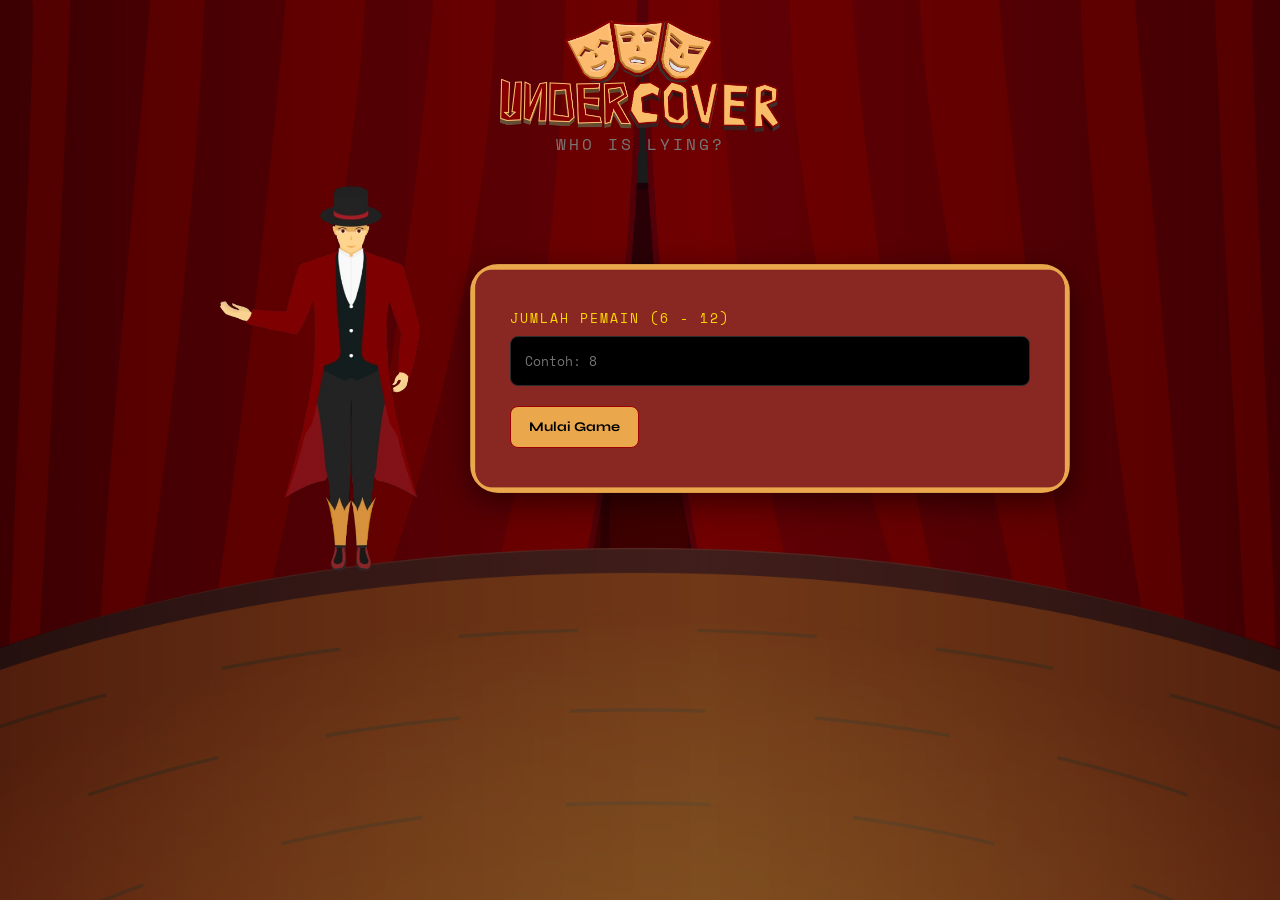
<file: index.html>
<!DOCTYPE html>
<html lang="id">

<head>
  <meta charset="UTF-8">
  <meta name="viewport" content="width=device-width, initial-scale=1.0">
  <title>Undercover Game</title>

  <link rel="stylesheet" href="style.css">
</head>

<body>

  <!-- ===================================== -->
  <!-- JUDUL -->
  <!-- ===================================== -->

  <div class="logo-container">
    <img src="Logo.png" alt="Undercover" class="logo-img">
    <p class="subjudul">Who is lying?</p>
  </div>


  <!-- ===================================== -->
  <!-- SETUP GAME -->
  <!-- ===================================== -->

  <section id="setup-section">
    <div class="setup-wrapper">

      <div class="character-container">
        <img src="Karakter-removebg-preview.png" alt="Karakter Game" class="character-img">
      </div>

      <div class="panel">
        <label>Jumlah Pemain (6 - 12)</label>
        <input type="number" id="jumlah-pemain" min="6" max="12" placeholder="Contoh: 8">

        <button id="btn-mulai" class="btn btn-primary">
          Mulai Game
        </button>
      </div>

    </div>
  </section>



  <!-- ===================================== -->
  <!-- HALAMAN UTAMA -->
  <!-- ===================================== -->

  <section id="game-section" class="hidden">

    <div class="header-game">

      <h2>Daftar Pemain</h2>

      <button id="btn-mulai-voting" class="btn btn-voting" disabled>
        Mulai Voting →
      </button>

    </div>


    <!-- Card pemain dibuat JS -->
    <div id="player-container" class="player-grid"></div>

  </section>



  <!-- ===================================== -->
  <!-- POPUP KATA -->
  <!-- ===================================== -->

  <div id="popup-kata" class="popup">

    <div class="popup-box">

      <h2 id="popup-player-name">
        PLAYER 1
      </h2>

      <div id="popup-kata-text" class="kata-besar">
        APEL
      </div>

      <p id="popup-keterangan">
        ingat kata ini baik-baik
      </p>

      <button id="btn-tutup-kata" class="btn">
        Tutup
      </button>

    </div>

  </div>



  <!-- ===================================== -->
  <!-- POPUP ELIMINASI -->
  <!-- ===================================== -->

  <div id="popup-eliminasi" class="popup">

    <div class="popup-box">

      <h2>Pemain Tereliminasi</h2>

      <h3 id="nama-eliminasi">
        Player 1
      </h3>

      <div id="role-eliminasi" class="role-badge">
        Civilian
      </div>

      <button id="btn-tutup-eliminasi" class="btn">
        Lanjut
      </button>

    </div>

  </div>



  <!-- ===================================== -->
  <!-- POPUP GAME OVER -->
  <!-- ===================================== -->

  <div id="popup-gameover" class="popup">

    <div class="popup-box popup-gameover">

      <h2 id="judul-pemenang">
        Civilians Menang
      </h2>

      <p id="deskripsi-pemenang">
        Semua impostor berhasil ditemukan.
      </p>


      <!-- Reveal semua role -->
      <div id="reveal-container">

      </div>


      <button id="btn-main-lagi" class="btn btn-primary">
        Main Lagi
      </button>

    </div>

  </div>



  <script src="script.js"></script>

</body>

</html>
</file>
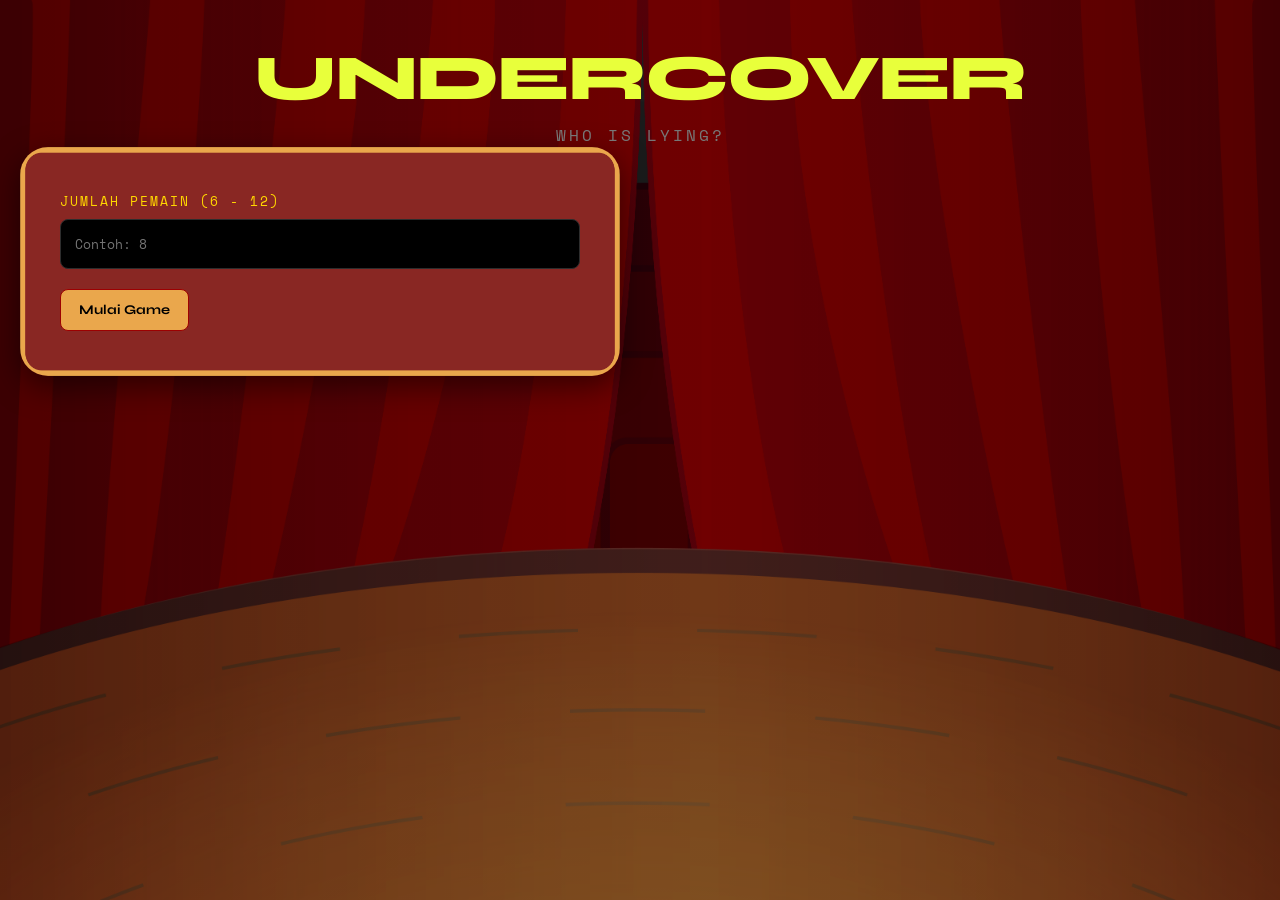
<file: index.html.html>
<!DOCTYPE html>
<html lang="id">
<head>
  <meta charset="UTF-8">
  <meta name="viewport" content="width=device-width, initial-scale=1.0">
  <title>Undercover Game</title>

  <link rel="stylesheet" href="style.css">
</head>
<body>

  <!-- ===================================== -->
  <!-- JUDUL -->
  <!-- ===================================== -->

  <h1>UNDERCOVER</h1>
  <p class="subjudul">Who is lying?</p>



  <!-- ===================================== -->
  <!-- SETUP GAME -->
  <!-- ===================================== -->

  <section id="setup-section" class="panel">

    <label>Jumlah Pemain (6 - 12)</label>
    <input
      type="number"
      id="jumlah-pemain"
      min="6"
      max="12"
      placeholder="Contoh: 8"
    >

    <button id="btn-mulai" class="btn btn-primary">
      Mulai Game
    </button>

  </section>



  <!-- ===================================== -->
  <!-- HALAMAN UTAMA -->
  <!-- ===================================== -->

  <section id="game-section" class="hidden">

    <div class="header-game">

      <h2>Daftar Pemain</h2>

      <button
        id="btn-mulai-voting"
        class="btn btn-voting"
        disabled
      >
        Mulai Voting →
      </button>

    </div>


    <!-- Card pemain dibuat JS -->
    <div id="player-container" class="player-grid"></div>

  </section>



  <!-- ===================================== -->
  <!-- POPUP KATA -->
  <!-- ===================================== -->

  <div id="popup-kata" class="popup">

    <div class="popup-box">

      <h2 id="popup-player-name">
        PLAYER 1
      </h2>

      <div id="popup-kata-text" class="kata-besar">
        APEL
      </div>

      <p id="popup-keterangan">
        ingat kata ini baik-baik
      </p>

      <button
        id="btn-tutup-kata"
        class="btn"
      >
        Tutup
      </button>

    </div>

  </div>



  <!-- ===================================== -->
  <!-- POPUP ELIMINASI -->
  <!-- ===================================== -->

  <div id="popup-eliminasi" class="popup">

    <div class="popup-box">

      <h2>Pemain Tereliminasi</h2>

      <h3 id="nama-eliminasi">
        Player 1
      </h3>

      <div
        id="role-eliminasi"
        class="role-badge"
      >
        Civilian
      </div>

      <button
        id="btn-tutup-eliminasi"
        class="btn"
      >
        Lanjut
      </button>

    </div>

  </div>



  <!-- ===================================== -->
  <!-- POPUP GAME OVER -->
  <!-- ===================================== -->

  <div id="popup-gameover" class="popup">

    <div class="popup-box popup-gameover">

      <h2 id="judul-pemenang">
        Civilians Menang
      </h2>

      <p id="deskripsi-pemenang">
        Semua impostor berhasil ditemukan.
      </p>


      <!-- Reveal semua role -->
      <div id="reveal-container">

      </div>


      <button
        id="btn-main-lagi"
        class="btn btn-primary"
      >
        Main Lagi
      </button>

    </div>

  </div>



  <script src="script.js"></script>

</body>
</html>
</file>
<file: style.css>
@import url('https://fonts.googleapis.com/css2?family=Syne:wght@400;700;800&family=Space+Mono:wght@400;700&display=swap');

:root {
  --bg: #0e0e0e;
  --surface: #1a1a1a;
  --border: #2d2d2d;

  --text: #f5f5f5;
  --muted: #777;

  --accent: #e8ff3b;
  --danger: #ff4545;

  --civilian: #3bffa0;
  --mrwhite: #ff9f3b;
  --undercover: #ff4545;
}

* {
  margin: 0;
  padding: 0;
  --bg: #000000;
  box-sizing: border-box;
}

body {
  /* Hapus background lama, ganti dengan gambar tirai tertutup (Default awal) */
  background: linear-gradient(rgba(0, 0, 0, 0.3), rgba(0, 0, 0, 0.3)), url('BG_2.png');
  background-size: cover;
  background-position: center;
  background-attachment: fixed;

  color: var(--text);
  font-family: 'Space Mono', monospace;
  min-height: 100vh;
  padding: 40px 20px;

  /* Efek transisi halus saat background berubah */
  transition: background 0.8s ease-in-out;
}

body.game-started {
  background: linear-gradient(rgba(0, 0, 0, 0.4), rgba(0, 0, 0, 0.4)), url('BG_1.png');
  background-size: cover;
  background-position: center;
  background-attachment: fixed;
}

h1 {
  text-align: center;

  color: var(--accent);

  font-family: 'Syne', sans-serif;
  font-size: clamp(2rem, 6vw, 4rem);

  font-weight: 800;
  letter-spacing: -2px;
}

.logo-container {
  text-align: center;
  margin-bottom: 10px;
  margin-top: -20px;
}

.logo-img {
  width: clamp(150px, 25vw, 280px);
  height: auto;
  display: block;
  margin: 0 auto;
}

.logo-container .subjudul {
  margin-top: 0px;
  margin-bottom: 0;
}

.subjudul {
  text-align: center;

  margin-top: 6px;

  color: var(--muted);

  text-transform: uppercase;
  letter-spacing: 3px;

  max-height: 20%;
}

.hidden {
  display: none;
}

/* ========================= */
/* PANEL */
/* ========================= */

.panel {
  max-width: 600px;
  /* Dikembalikan ke 600px agar rasio panjang gambar proporsional */
  width: 100%;
  /* Ganti background warna lama dengan gambar baru Anda */
  background-image: url('Floating window.png');
  background-size: 100% 100%;
  background-position: center;
  background-repeat: no-repeat;


  border: none;
  border-radius: 0;
  /* Dinonaktifkan karena gambar sudah melengkung otomatis */

  border-radius: 28px;
  overflow: hidden;

  padding: 45px 40px;


  box-shadow: 0 10px 30px rgba(0, 0, 0, 0.5);
}

.setup-wrapper {
  max-width: 900px;
  margin: auto;
  display: flex;
  align-items: center;
  justify-content: center;
  gap: 40px;
  /* Jarak antara karakter dan panel input */
  padding: 20px;
}

.character-container {
  flex: 1;
  max-width: 300px;
  /* Batas lebar maksimal karakter Anda */
  display: flex;
  justify-content: center;
}

.character-img {
  max-width: 200px;
  height: auto;
  object-fit: contain;
}

@media(max-width: 768px) {
  .setup-wrapper {
    flex-direction: column;
    gap: 20px;
  }

  .character-container {
    max-width: 180px;
    /* Perkecil karakter saat di layar HP */
  }
}

label {
  display: block;

  margin-bottom: 8px;

  font-size: .8rem;

  color: #ffd700;

  text-transform: uppercase;
  letter-spacing: 2px;
}

input {
  width: 100%;

  margin-bottom: 20px;

  background: var(--bg);


  border: 1px solid var(--border);

  color: white;

  padding: 14px;

  border-radius: 8px;

  font-family: inherit;
}

input:focus {
  outline: none;
  border-color: var(--accent);
}

/* ========================= */
/* BUTTON */
/* ========================= */

.btn {
  border: 1px solid #9C0001;

  cursor: pointer;
  background-color: #EAA74C;
  border-radius: 8px;

  padding: 12px 18px;

  font-family: 'Syne', sans-serif;
  font-weight: 700;

  transition: .2s;
}

.btn:hover {
  opacity: .85;
}

.btn-primary {
  background: #EAA74C;
  color: black;
  border: 1px solid #9C0001;
}

.btn-voting {
  background: var(--accent);
  color: black;
}

.btn-voting:disabled {
  background: #444;
  color: #888;
  cursor: not-allowed;
}

/* ========================= */
/* HEADER GAME */
/* ========================= */

.header-game {
  max-width: 1200px;

  margin: auto;
  margin-bottom: 24px;

  display: flex;

  justify-content: space-between;
  align-items: center;
}

.header-game h2 {
  font-family: 'Syne', sans-serif;
}

/* ========================= */
/* GRID PLAYER */
/* ========================= */

.player-grid {
  max-width: 1200px;


  margin: auto;

  display: grid;

  grid-template-columns:
    repeat(auto-fit, minmax(250px, 1fr));

  gap: 18px;
}

/* ========================= */
/* CARD */
/* ========================= */

.player-card {
  background: var(--surface);


  border: 1px solid #9C0001;
  background: transparent;
  backdrop-filter: blur(5px);
  -webkit-backdrop-filter: blur(10px);
  border-radius: 14px;

  padding: 22px;

  transition: .25s;
}

.player-card:hover {
  transform: translateY(-2px);
}

.player-card h3 {
  font-family: 'Syne', sans-serif;

  margin-bottom: 8px;
}

.player-status {
  color: var(--muted);

  font-size: .85rem;

  margin-bottom: 18px;
}

.player-card button {
  width: 100%;
}

/* ========================= */
/* STATUS */
/* ========================= */

.status-belum {
  color: #888;
}

.status-sudah {
  color: var(--civilian);
}

.status-keluar {
  color: var(--danger);
}

/* pemain sudah buka kartu */
.player-card.opened {
  border-color: var(--civilian);
}

/* pemain tereliminasi */
.player-card.eliminated {
  opacity: .35;
}

/* ========================= */
/* POPUP */
/* ========================= */

.popup {
  position: fixed;

  inset: 0;

  background: rgba(0, 0, 0, .85);

  display: none;

  justify-content: center;
  align-items: flex-start;
  overflow-y: auto;

  padding: 20px;

  z-index: 999;
}

.popup.active {
  display: flex;
}

.popup-box {

  background-image: url('Floating window (kata).png');
  background-size: 100% 100%;
  background-position: center;
  background-repeat: no-repeat;

  border: none;
  overflow: hidden;

  width: 100%;
  max-width: 450px;
  margin: auto;
  text-align: center;

  padding: 45px 35px;

  box-shadow: 0 10px 40px rgba(0, 0, 0, 0.7);
}

.popup-box h2 {
  font-family: 'Syne', sans-serif;

  margin-bottom: 15px;
}

.kata-besar {
  font-family: 'Syne', sans-serif;

  font-size: 2rem;

  font-weight: 800;

  margin: 18px 0;

  color: var(--accent);
}

.popup-box p {
  color: var(--muted);

  margin-bottom: 25px;
}

/* ========================= */
/* ROLE BADGE */
/* ========================= */

.role-badge {
  display: inline-block;

  padding: 10px 20px;

  border-radius: 999px;

  font-family: 'Syne', sans-serif;
  font-weight: 700;

  margin: 18px 0 30px;
}

.role-civilian {
  background: #103020;
  color: var(--civilian);
}

.role-mrwhite {
  background: #33210d;
  color: var(--mrwhite);
}

.role-undercover {
  background: #320f0f;
  color: var(--undercover);
}

/* ========================= */
/* GAME OVER */
/* ========================= */

.popup-gameover {
  max-width: 700px;
}

#reveal-container {
  margin-top: 25px;

  display: grid;

  gap: 10px;
}

.reveal-item {
  display: flex;

  justify-content: space-between;
  align-items: center;

  background: var(--bg);

  border: 1px solid var(--border);

  border-radius: 10px;

  padding: 12px 16px;
}

/* ========================= */
/* RESPONSIVE */
/* ========================= */

@media(max-width:768px) {

  .header-game {
    flex-direction: column;
    gap: 15px;
  }

  .player-grid {
    grid-template-columns: 1fr;
  }

}
</file>
